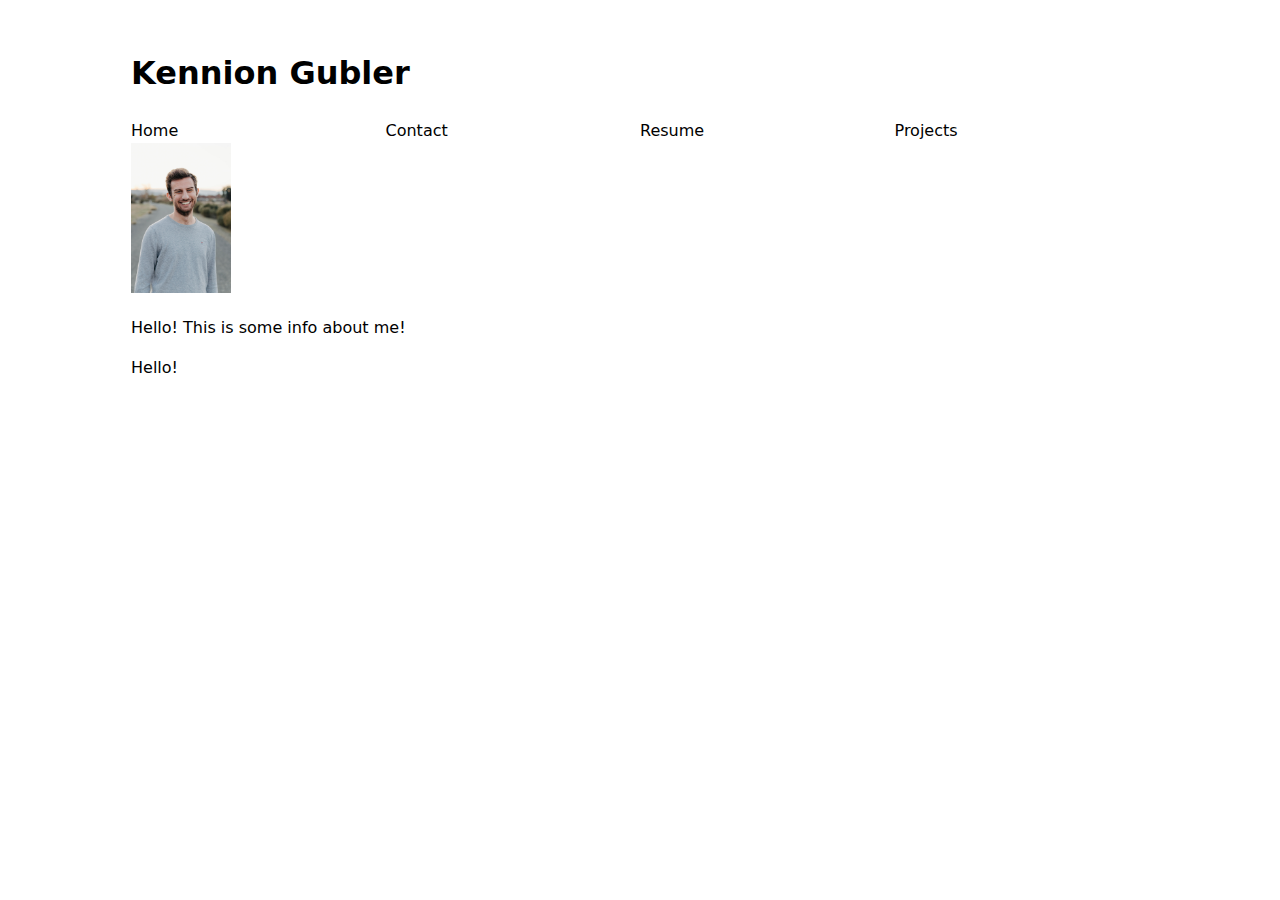
<file: index.html>
<!DOCTYPE html>
<html lang="en">
<head>
    <link rel="stylesheet" href="styles.css">
    <meta charset="UTF-8">
    <meta name="viewport" content="width=device-width, initial-scale=1.0">
    <title>Kennion Gubler - Portfolio</title>
</head>
<body>
    <h1>Kennion Gubler</h1>
    <nav>
        <a href="index.html">Home</a>
        <a href="contact/index.html">Contact</a>
        <a href="Resume/index.html">Resume</a>
        <a href="projects/index.html">Projects</a>
    </nav>
    <img id = "kennion" src="images/kennion.jpg" alt="picture of some random guy with a sweater">
    <p>Hello! This is some info about me!</p>
    Hello! 
</body>
</html>
</file>
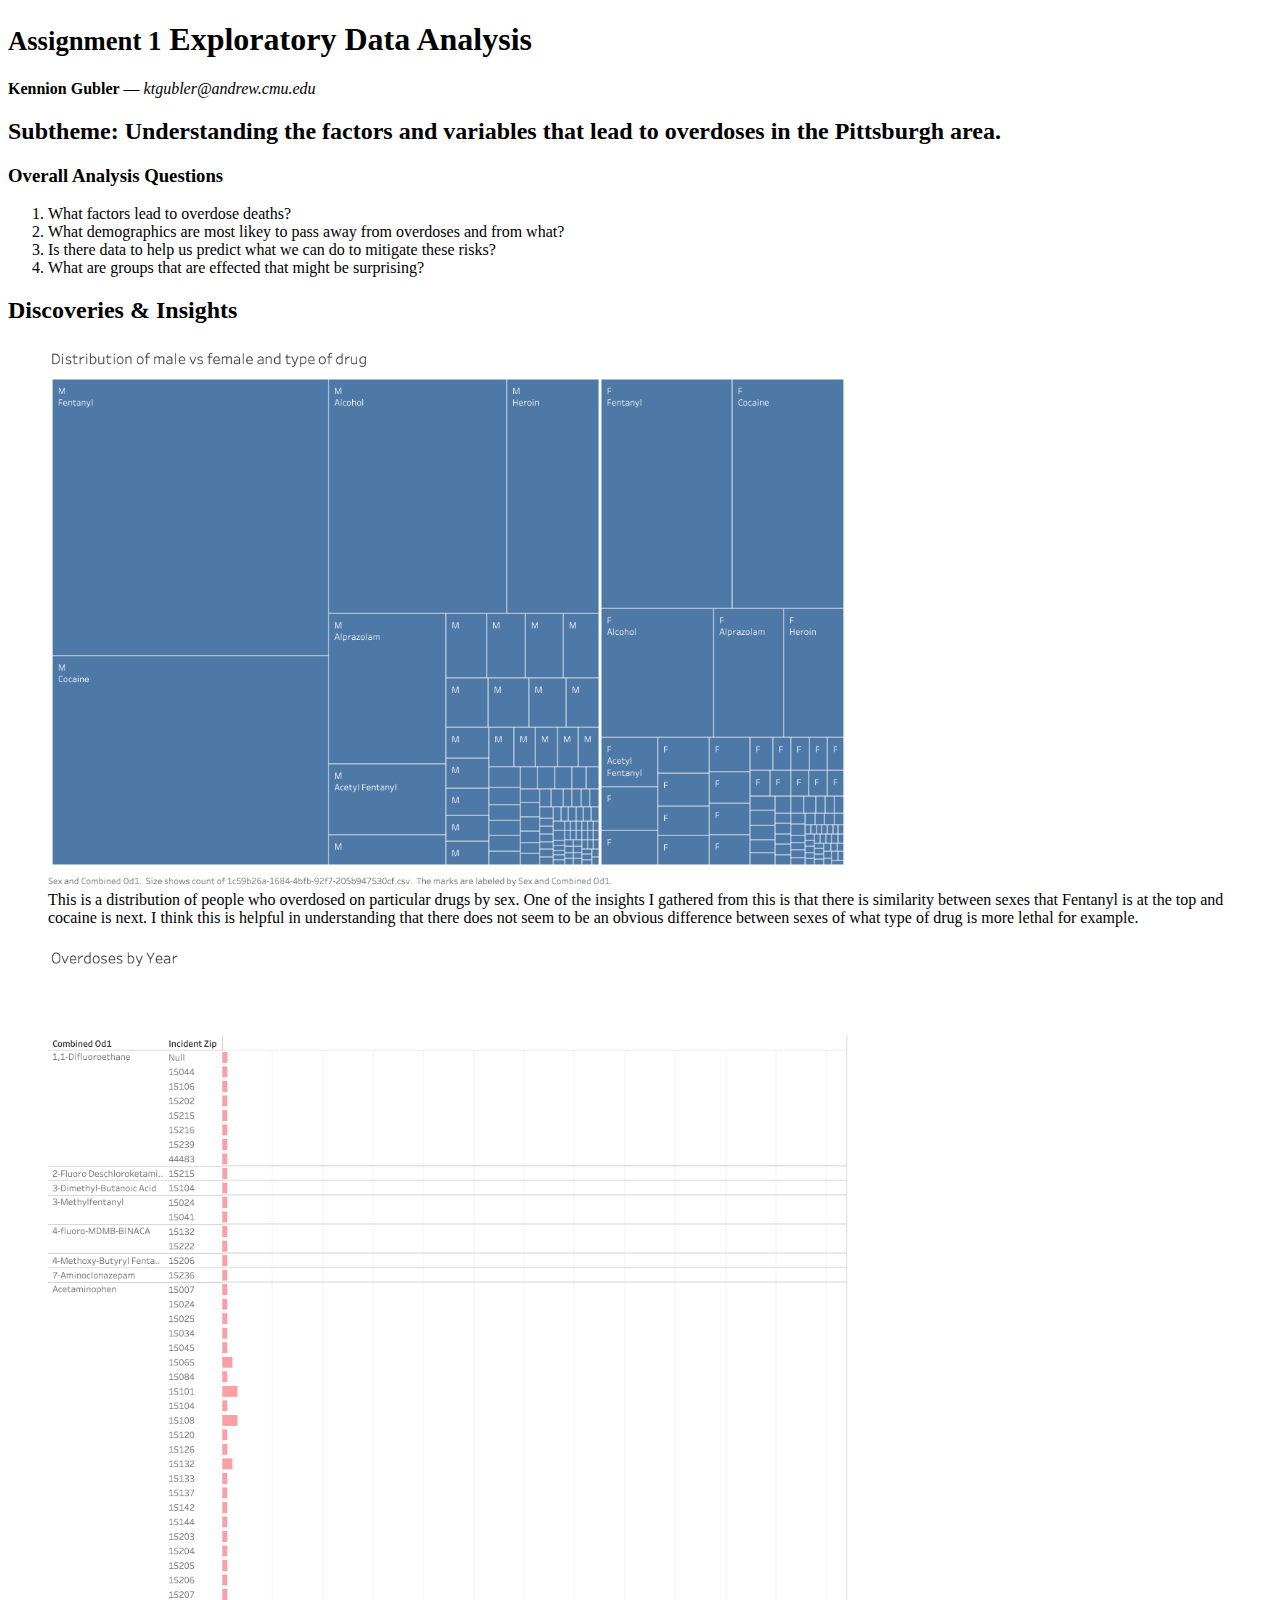
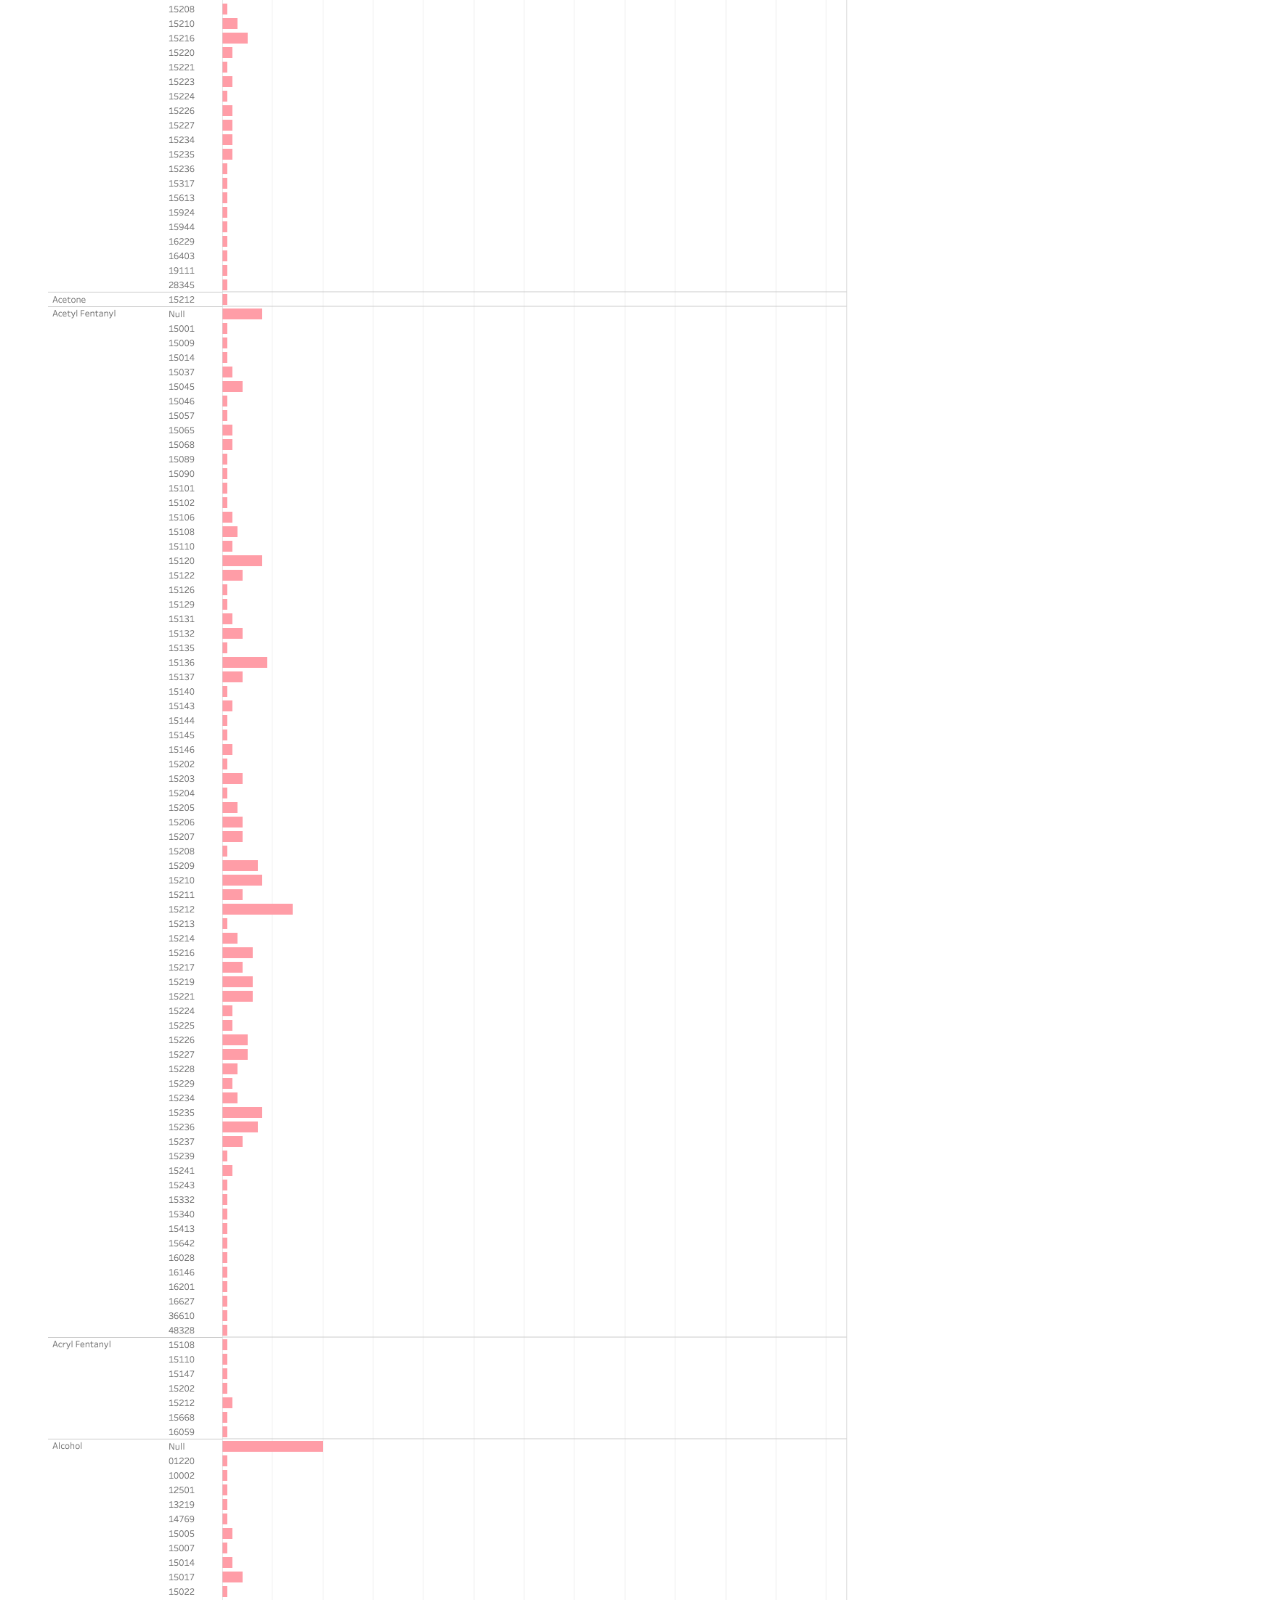
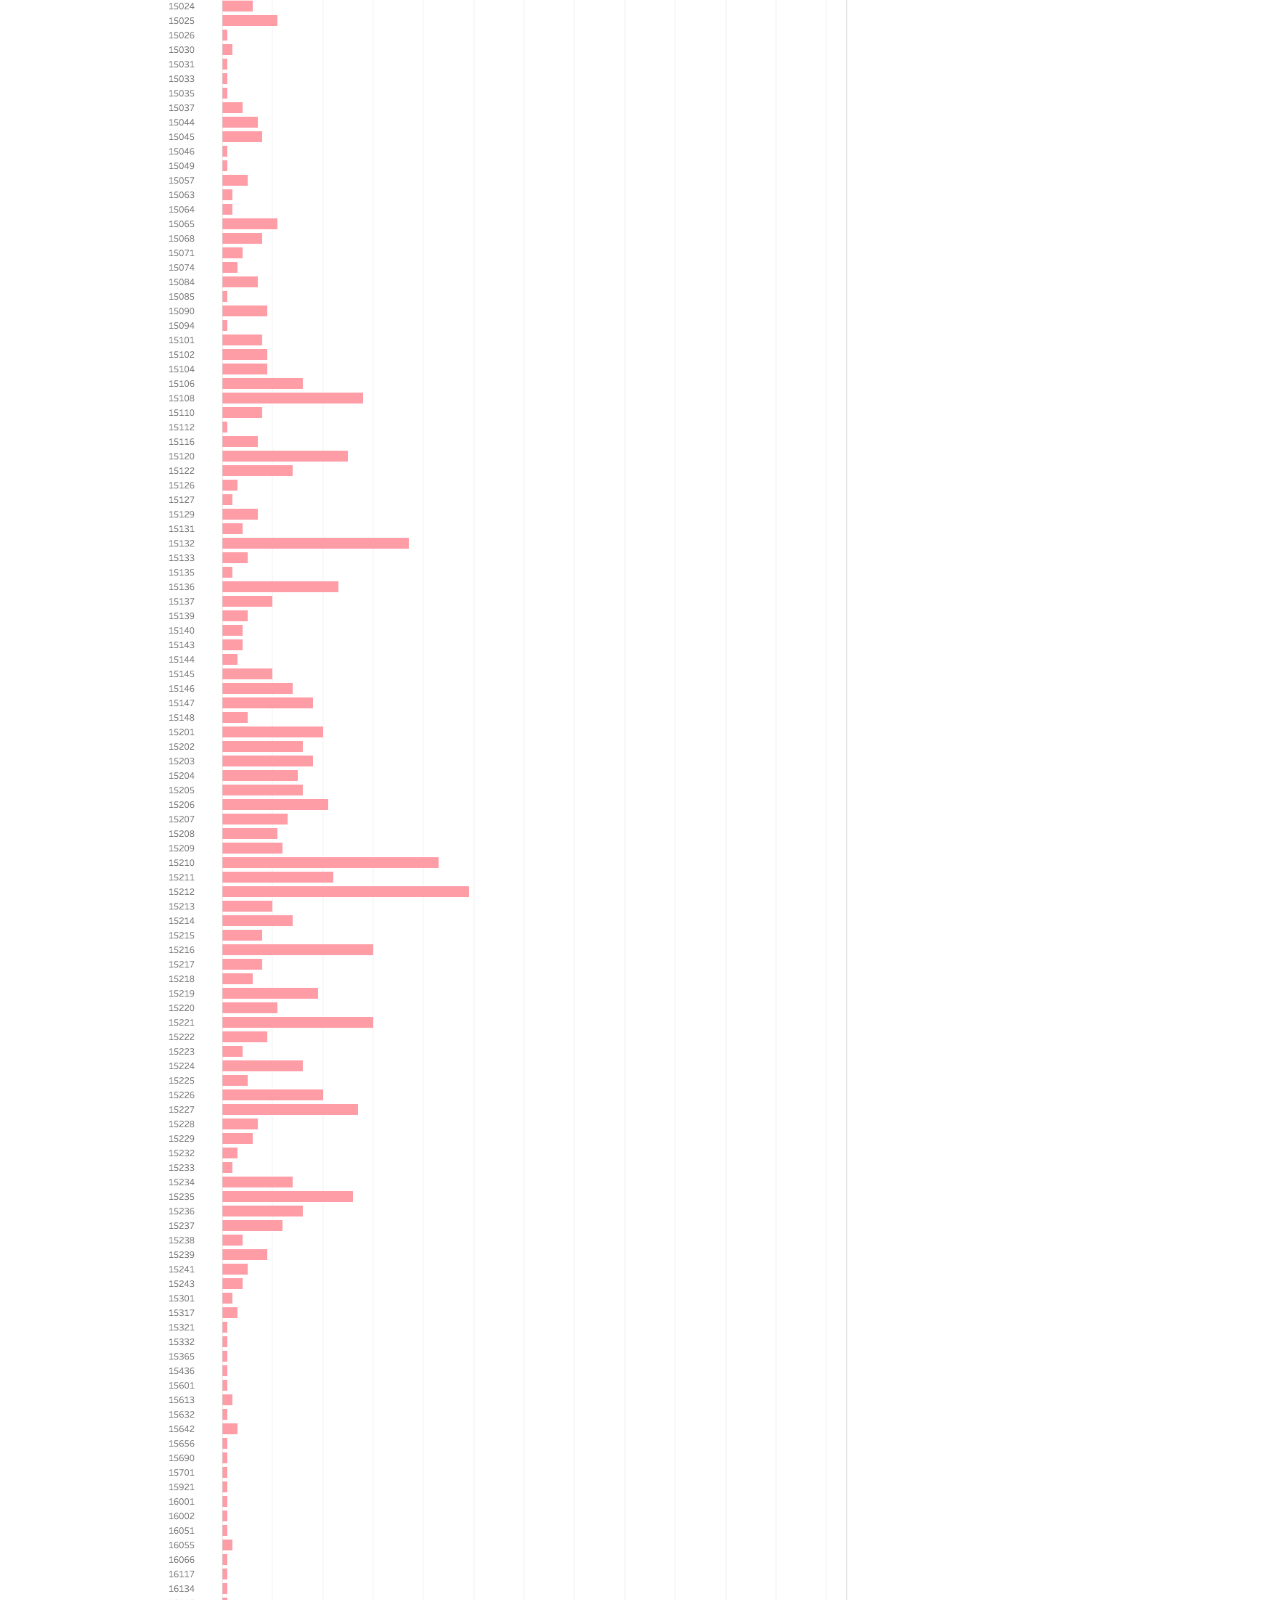
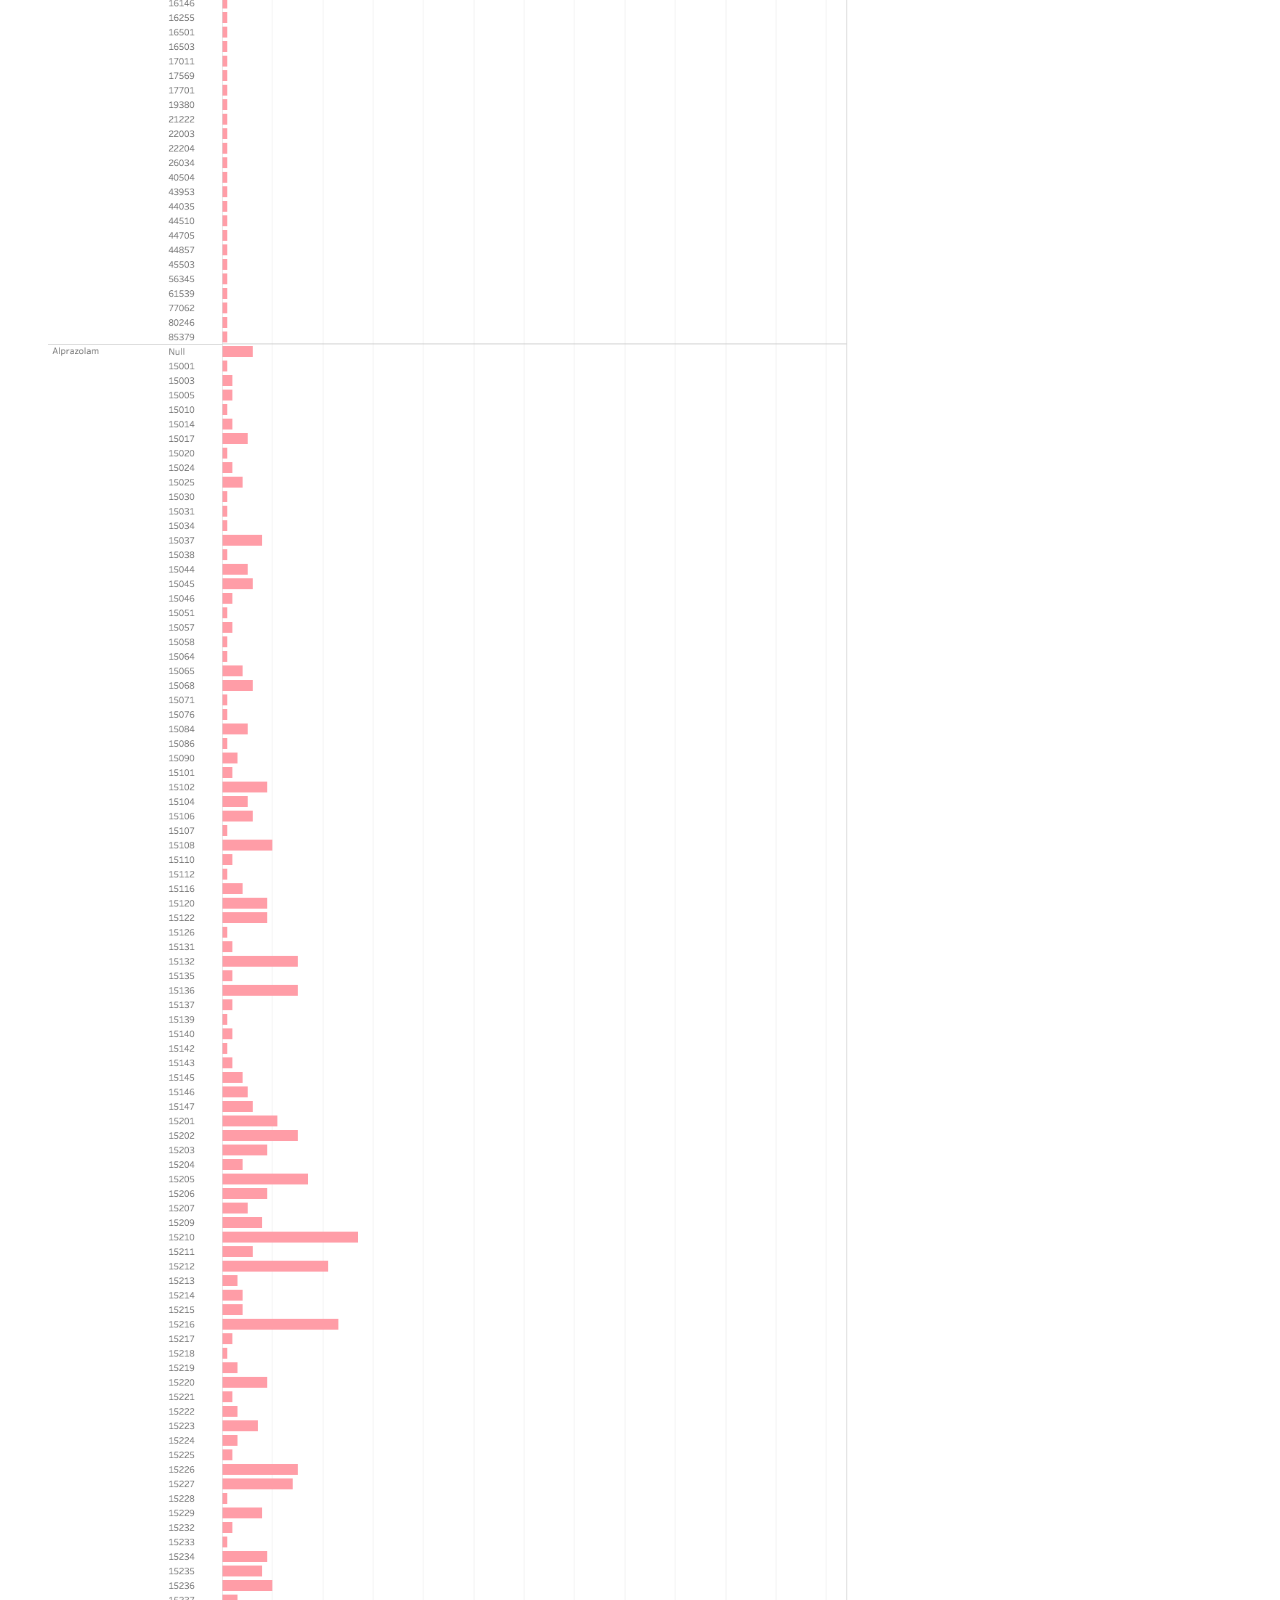
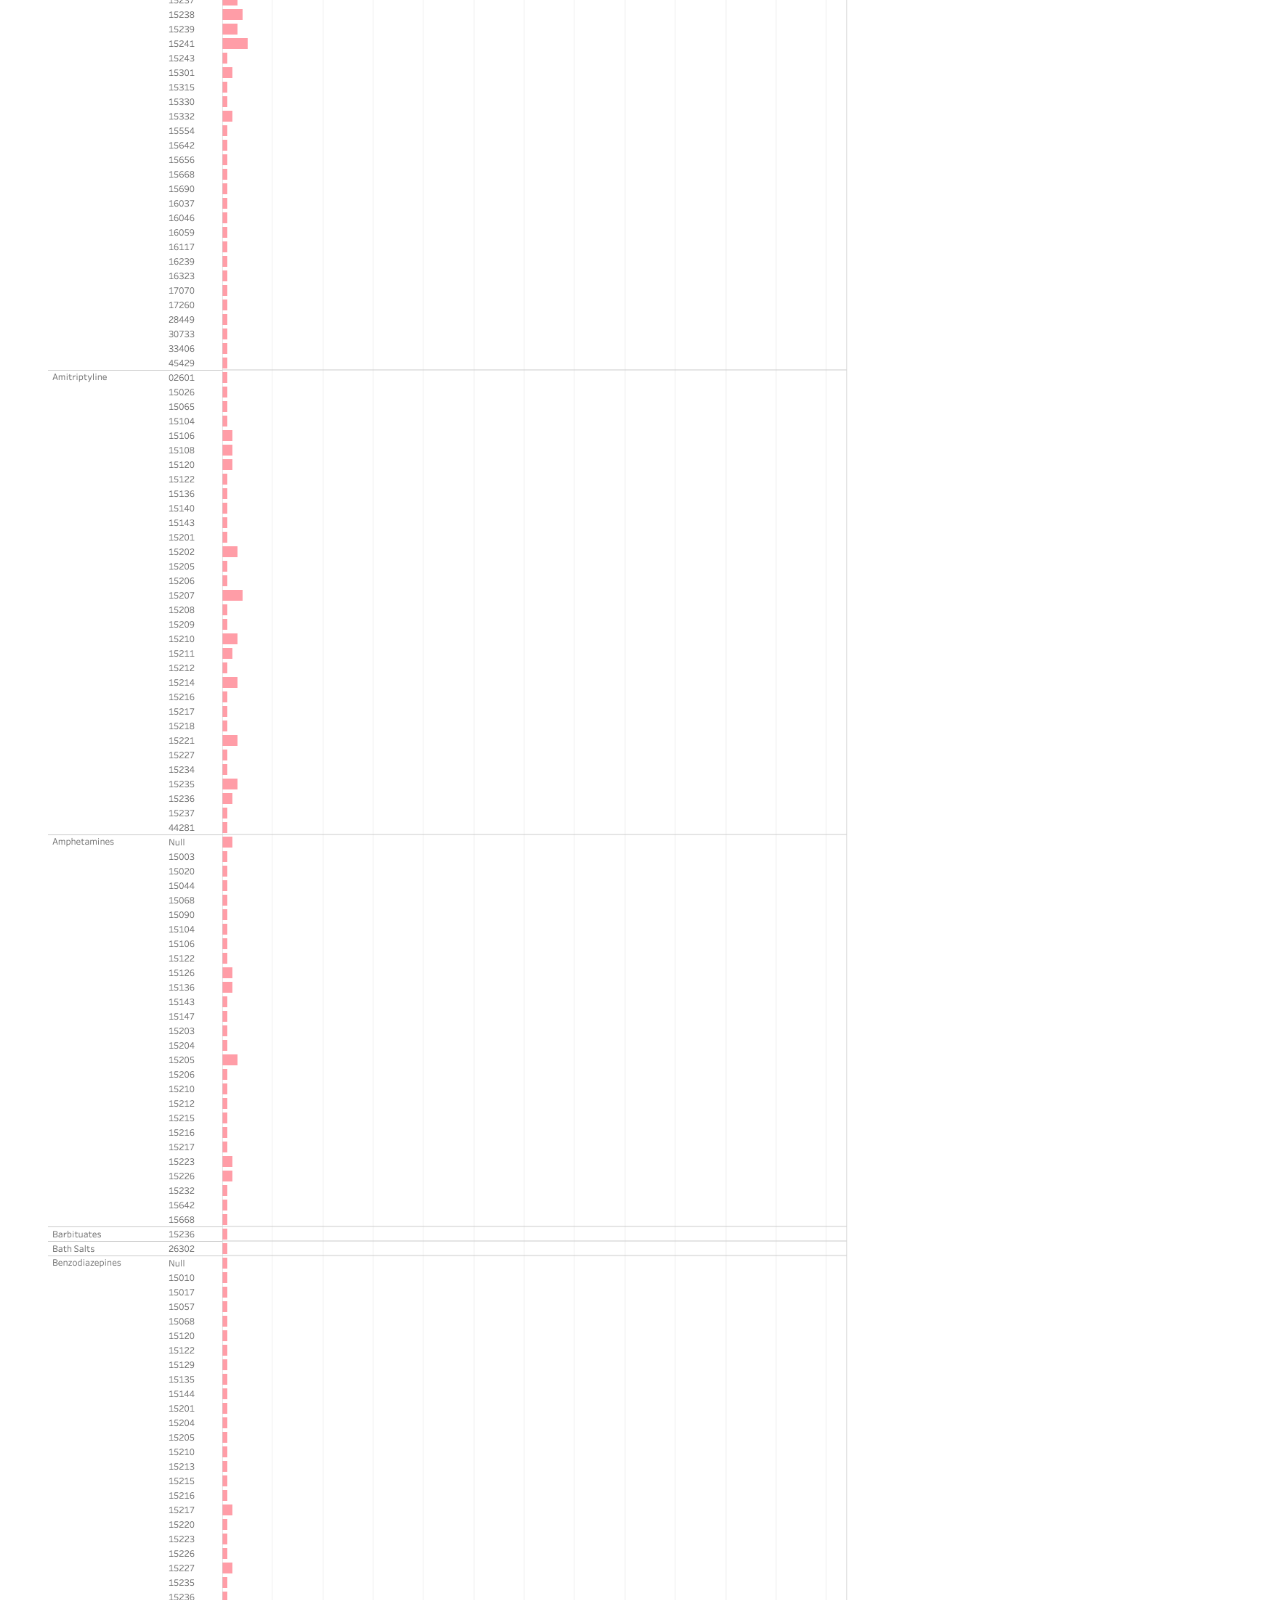
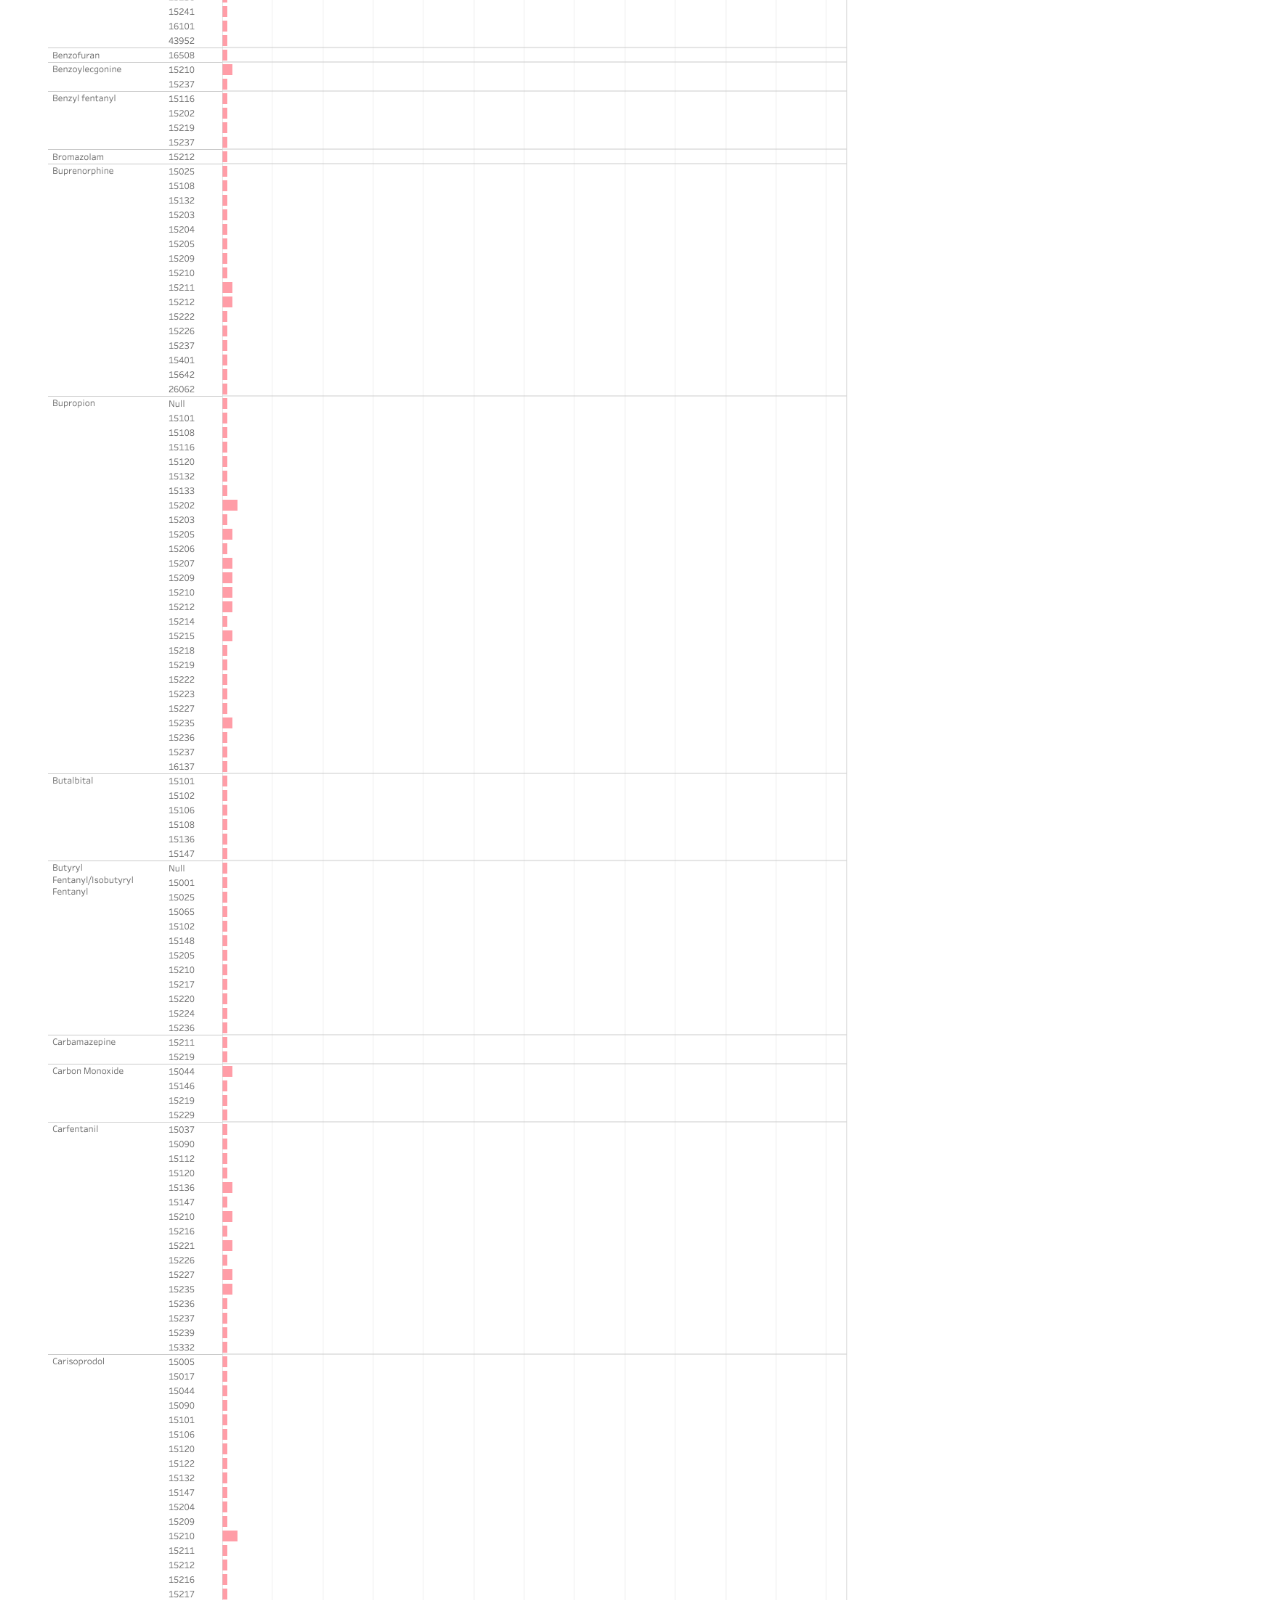
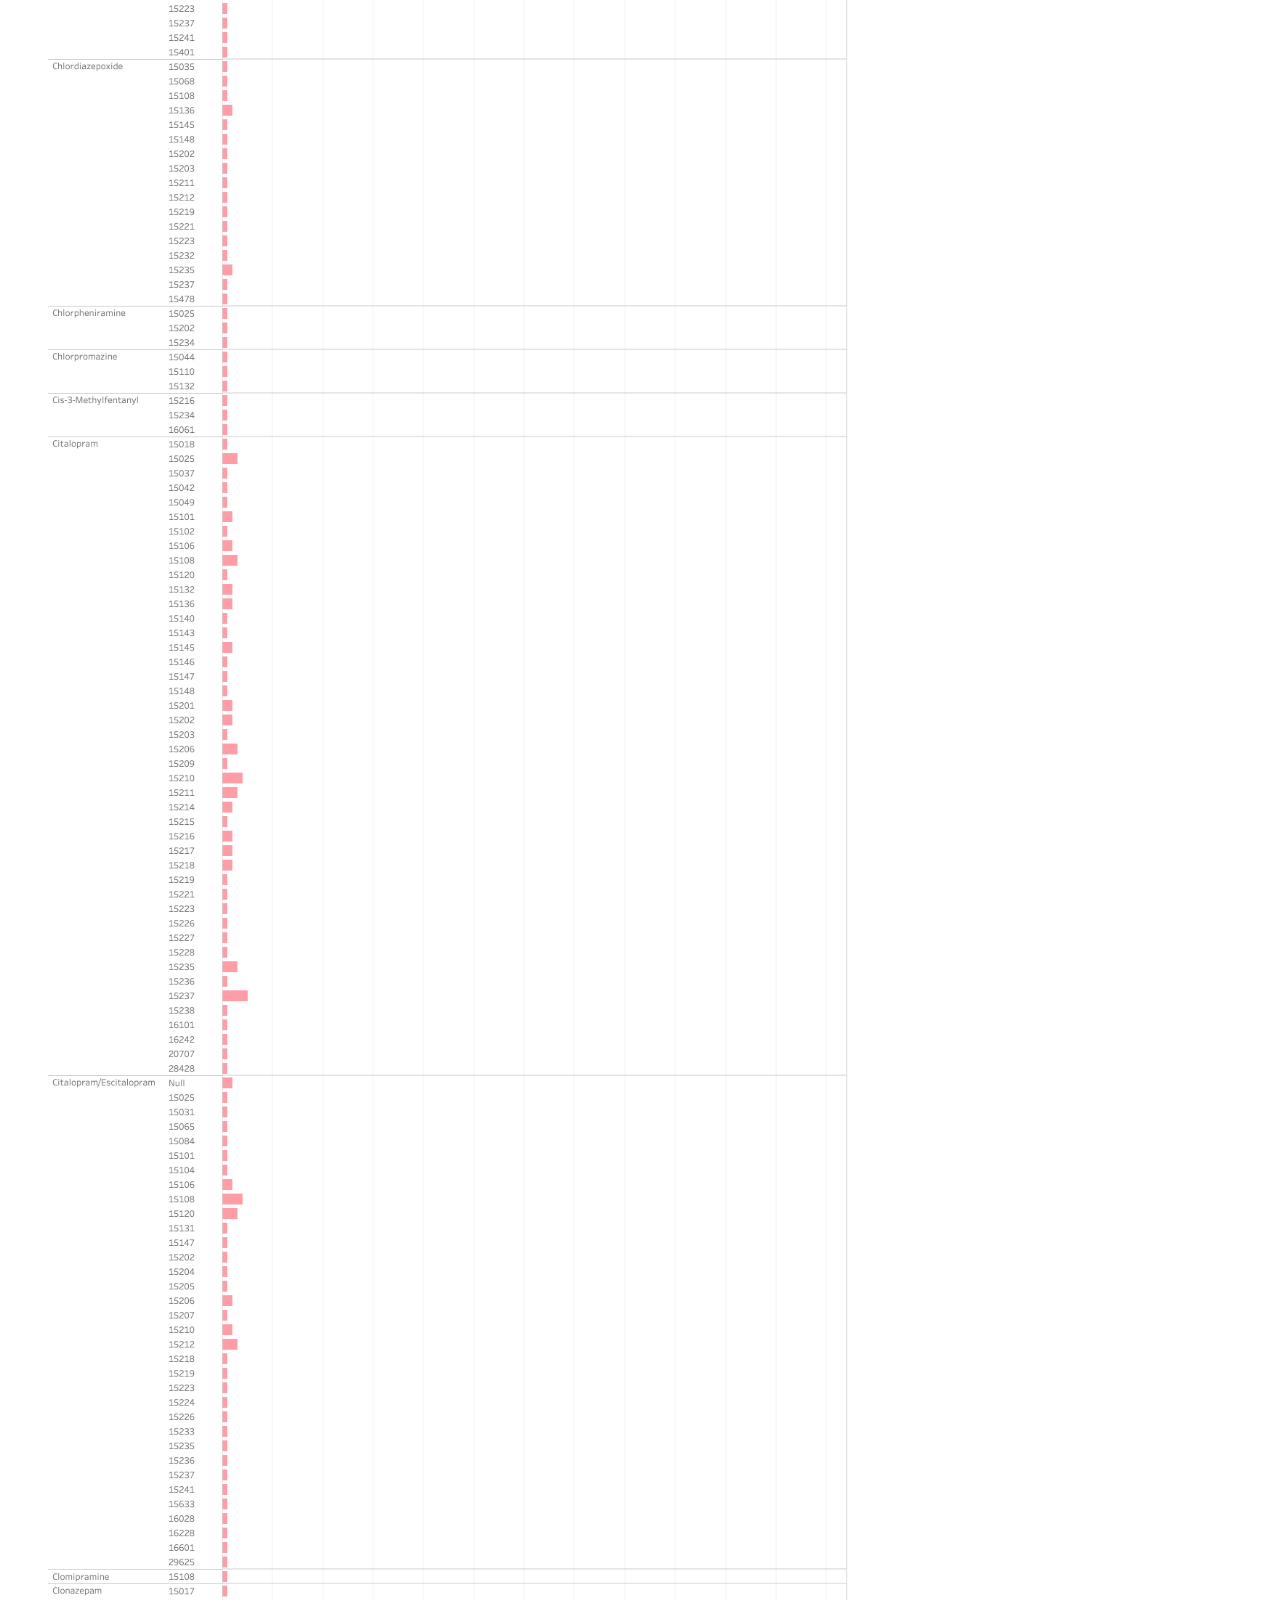
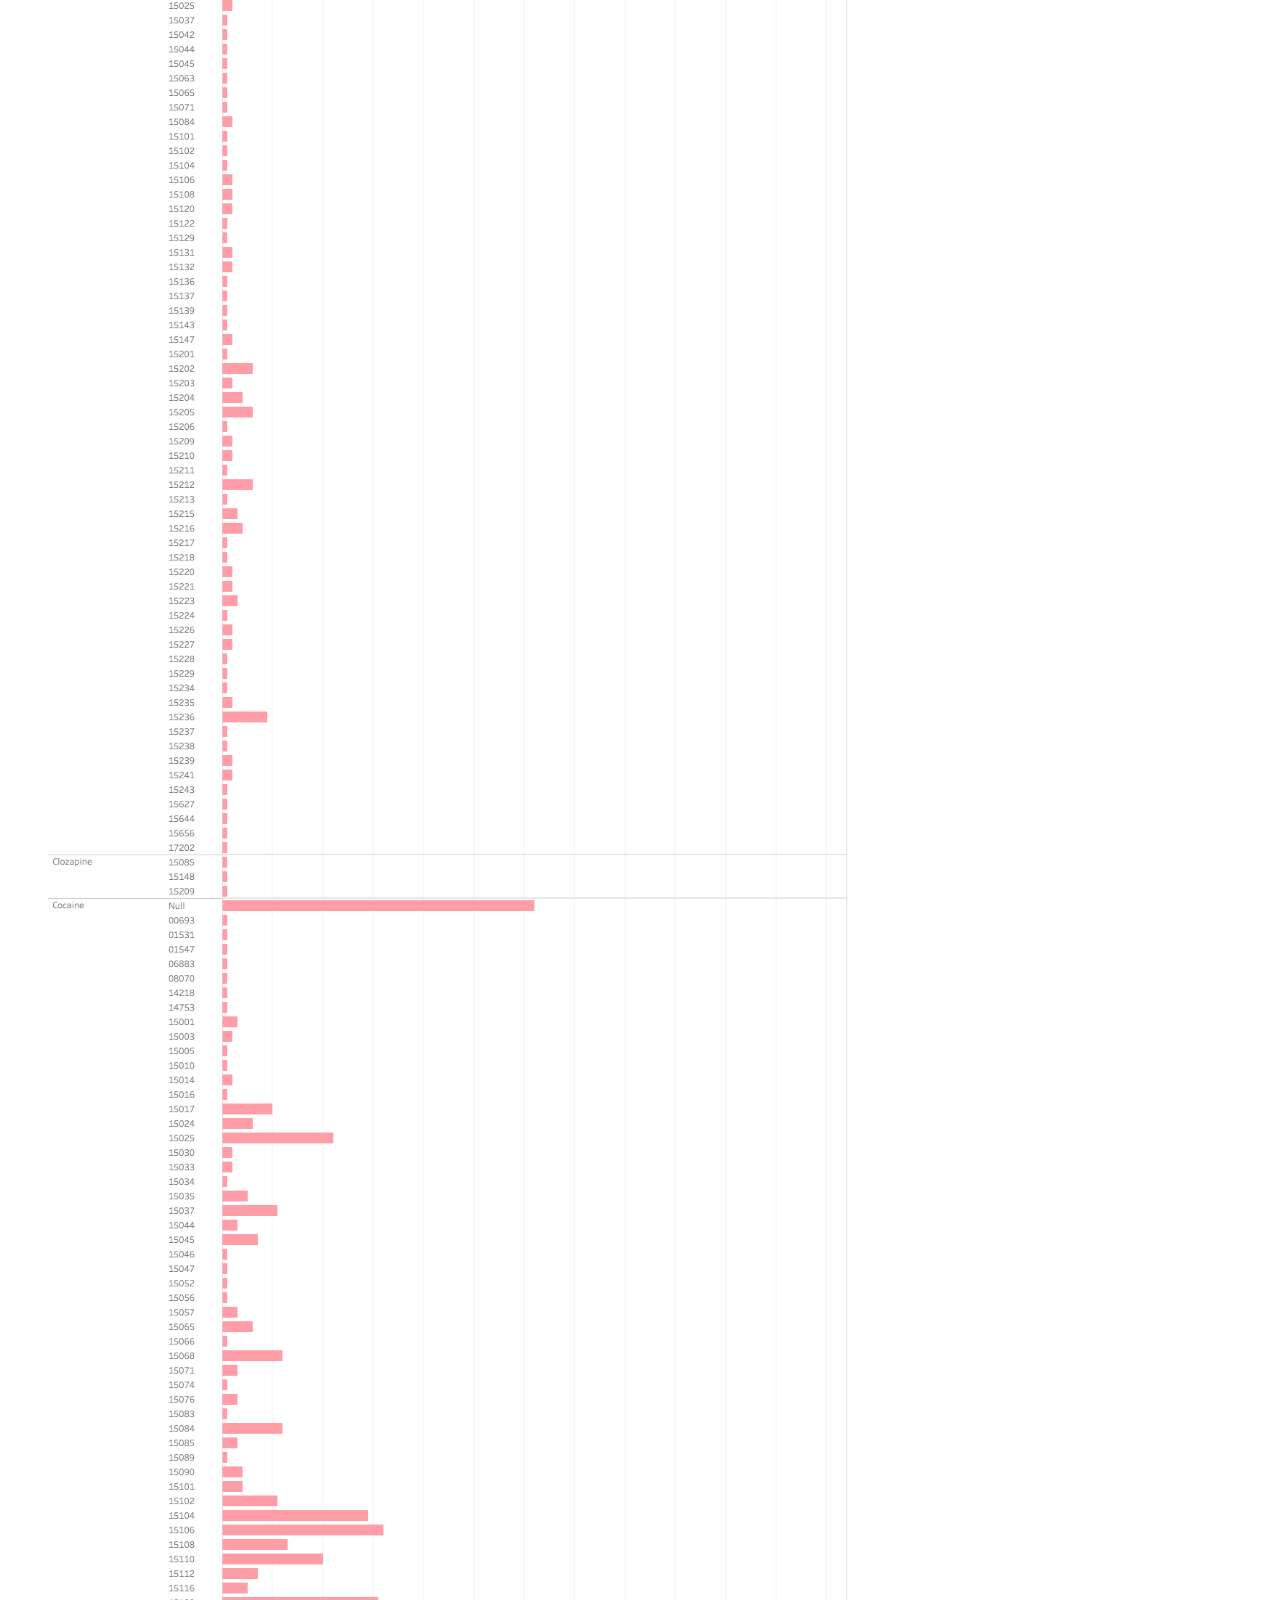
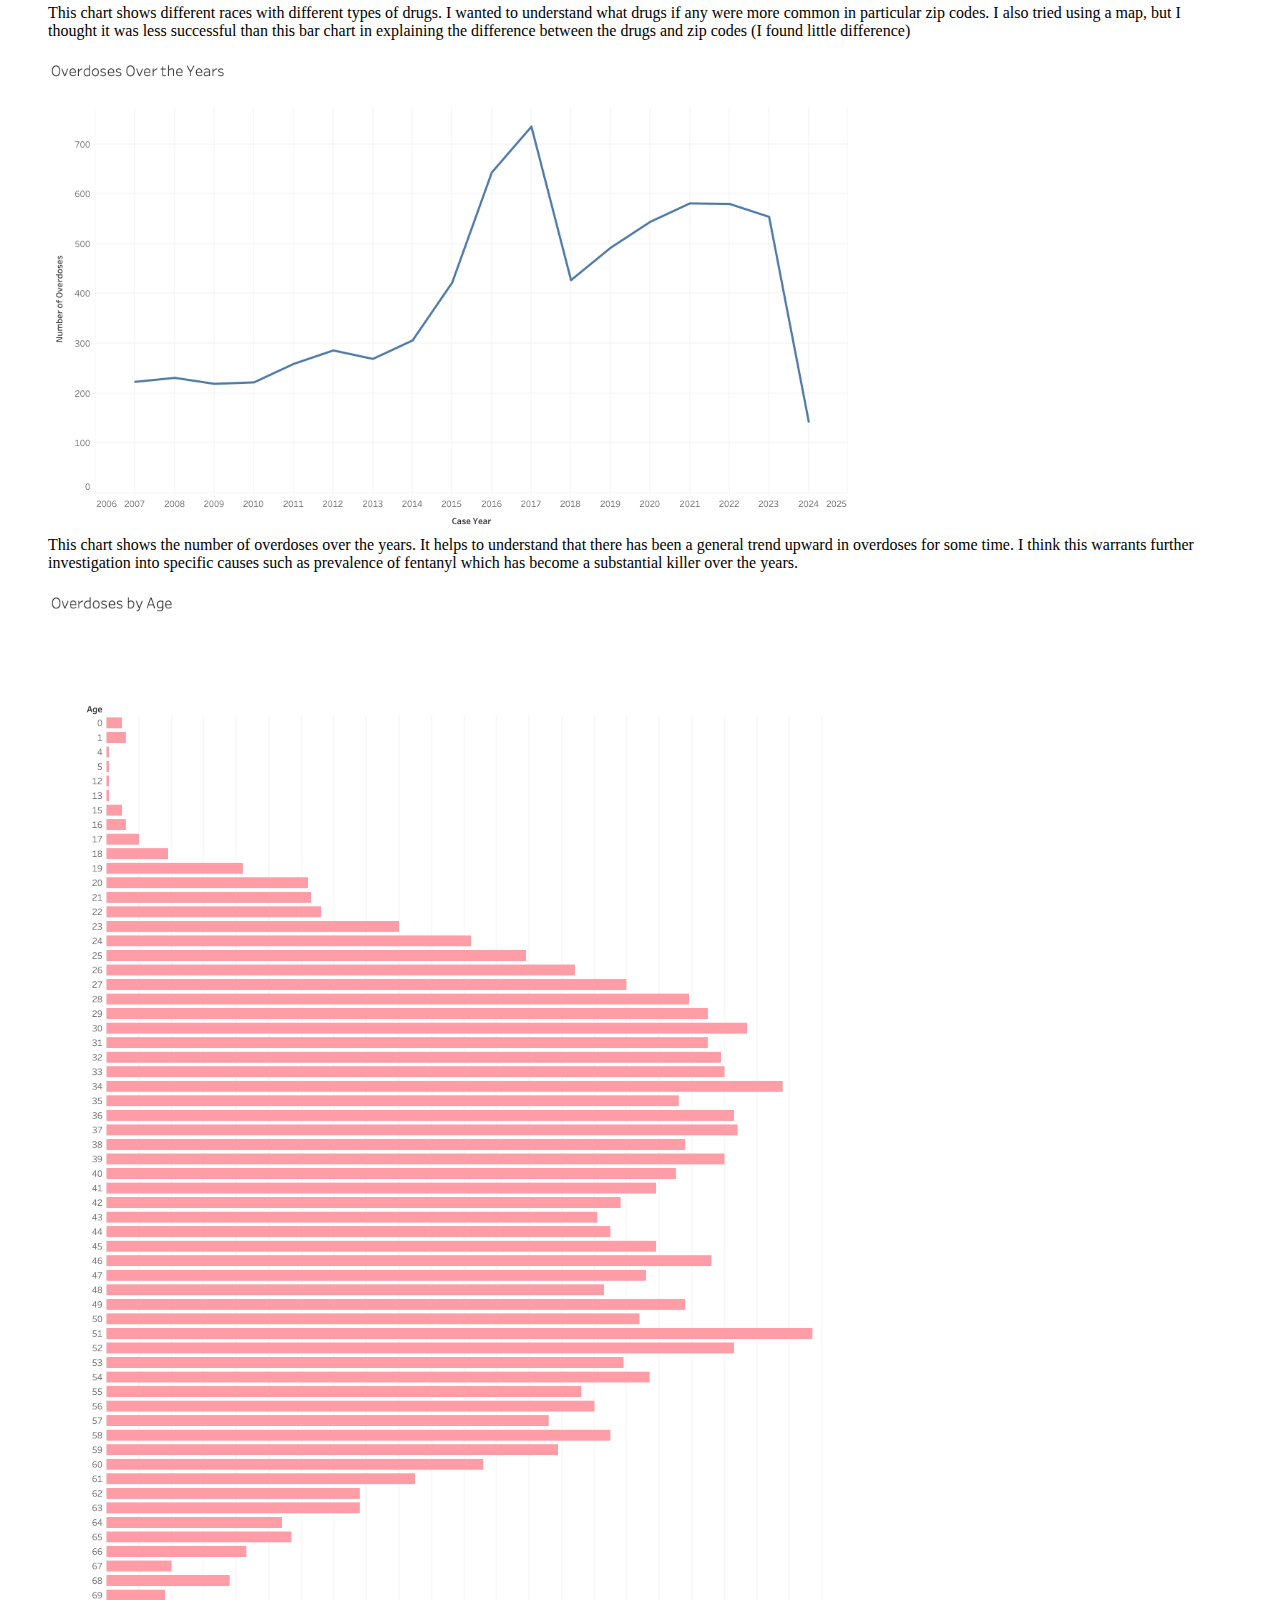
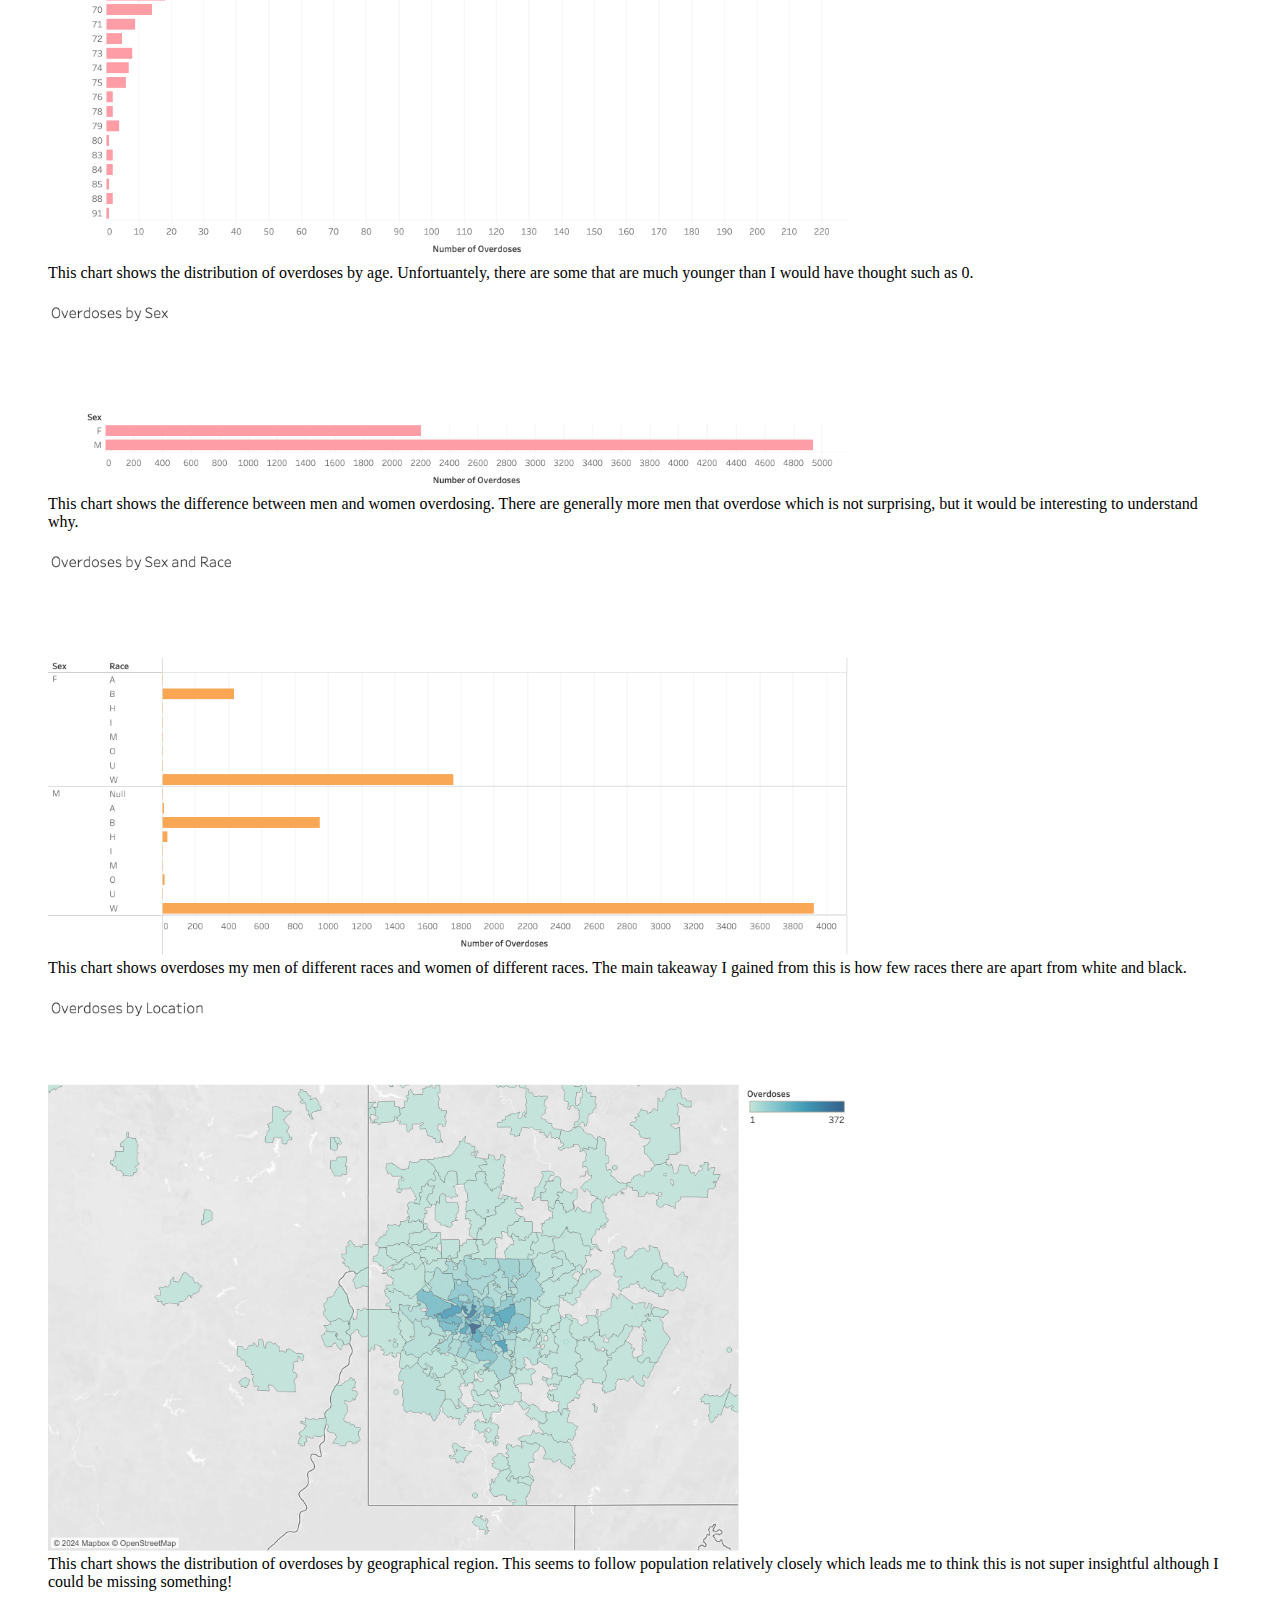
<file: A1 Exploratory Analysis/index.html>
<!DOCTYPE HTML>
<html lang="en">
<head>
	<title>Data Vis Assignment 1</title>
	<link rel="stylesheet" href="https://dig.cmu.edu/datavis-fall-2024/assignments/report.css" />
    <link rel="stylesheet" href="styles.css" />
</head>

<body>
	<header>
		<h1>
			<small>Assignment 1</small>
			Exploratory Data Analysis
		</h1>

		<p>
			<strong>Kennion Gubler</strong> — <em>ktgubler@andrew.cmu.edu</em>
		</p>
	</header>
	<main>
		<section>
			<h2>Subtheme: Understanding the factors and variables that lead to overdoses in the Pittsburgh area.</h2>

			<h3>Overall Analysis Questions</h3>
			<ol>
				<li>What factors lead to overdose deaths?</li>
				<li>What demographics are most likey to pass away from overdoses and from what?</li>
				<li>Is there data to help us predict what we can do to mitigate these risks?</li>
				<li>What are groups that are effected that might be surprising? </li>
			</ol>
		</section>

		<section>
			<h2>Discoveries & Insights</h2>

			<figure>
				<img src="sheet-2.png" alt="This is a distribution of people who overdosed on particular drugs by sex. One of the insights I gathered from this is that there is similarity between sexes that Fentanyl is at the top and cocaine is next. I think this is helpful in understnading that there does not seem to be an obvious difference between sexes of what type of drug is more lethal for example. " />
				<figcaption>
				This is a distribution of people who overdosed on particular drugs by sex. One of the insights I gathered from this is that there is similarity between sexes that Fentanyl is at the top and cocaine is next. I think this is helpful in understanding that there does not seem to be an obvious difference between sexes of what type of drug is more lethal for example. 
				</figcaption>
			</figure>

			<figure>
				<img src="sheet-3.png" alt="This chart shows the ditribution of overdoses by race specifically white and black. I was surpised by how few other races there were which may be Pittsburgh demographics or something else. It would be interesting to analyze this data in relation to the demographic population." />
				<figcaption>
				This chart shows different races with different types of drugs. I wanted to understand what drugs if any were more common in particular zip codes. I also tried using a map, but I thought it was less successful than this bar chart in explaining the difference between the drugs and zip codes (I found little difference)
				</figcaption>
			</figure>

			<figure>
				<img src="sheet-4.png" alt="This chart shows the number of overdoses over the years. It helps to understand that there has been a general trend upward in overdoses for some time. I think this warrants further investigation into specific causes such as prevalence of fentanyl which has become a substantial killer over the years." />
				<figcaption>
				This chart shows the number of overdoses over the years. It helps to understand that there has been a general trend upward in overdoses for some time. I think this warrants further investigation into specific causes such as prevalence of fentanyl which has become a substantial killer over the years.
				</figcaption>
			</figure>

			<figure>
				<img src="sheet-5.png" alt="This chart shows the distribution of overdoses by age. Unfortuantely, there are some that are much younger than I would have thought such as 0. " />
				<figcaption>
				This chart shows the distribution of overdoses by age. Unfortuantely, there are some that are much younger than I would have thought such as 0. 
				</figcaption>
			</figure>

			<figure>
				<img src="sheet-6.png" alt="This chart shows the difference between men and women overdosing. There are generally more men that overdose which is not surprising, but it would be interesting to understand why." />
				<figcaption>
				This chart shows the difference between men and women overdosing. There are generally more men that overdose which is not surprising, but it would be interesting to understand why.
				</figcaption>
			</figure>

			<figure>
				<img src="sheet-7.png" alt="This chart shows overdoses my men of different races and women of different races. The main takeaway I gained from this is how few races there are apart from white and black." />
				<figcaption>
				This chart shows overdoses my men of different races and women of different races. The main takeaway I gained from this is how few races there are apart from white and black.
				</figcaption>
			</figure>

			<figure>
				<img src="sheet-8.png" alt="This chart shows the distribution of overdoses by geographical region. This seems to follow population relatively closely which leads me to think this is not super insightful although I could be missing something! " />
				<figcaption>
				This chart shows the distribution of overdoses by geographical region. This seems to follow population relatively closely which leads me to think this is not super insightful although I could be missing something! 
				</figcaption>
			</figure>

			<figure>
				<img src="sheet-9.png" alt="This chart shows overdoses throughout the different years. This helps me understand the share of the population that has overdosed in a different way in comparison to other methods such as the line chart. " />
				<figcaption>
				This chart shows overdoses throughout the different years. This helps me understand the share of the population that has overdosed in a different way in comparison to other methods such as the line chart. 
				</figcaption>
			</figure>

			<figure>
				<img src="sheet-10.png" alt="This chart shows the difference between different years in a new way. It helps us visualize the rises and falls of different years." />
				<figcaption>
				This chart shows the difference between different years in a new way. It helps us visualize the rises and falls of different years.
				</figcaption>
			</figure>

			<figure>
				<img src="sheet-11.png" alt="This chart shows the distribution of data by sex and age. The main insight that I gained again is the harrowing fact that so many overdose and that many are young and old. I find this fact troubling, and it is certainly something that I hope to be able to address. " />
				<figcaption>
				This chart shows the distribution of data by sex and age. The main insight that I gained again is the harrowing fact that so many overdose and that many are young and old. I find this fact troubling, and it is certainly something that I hope to be able to address. 
				</figcaption>
			</figure>
		</section>

		<section>
			<h2>Summary</h2>

			<p>Some data were more surprising than others. I was personally most surprised about 
                he overdoses that happen at 0 years old for example. This is something that I did not
                 think of before looking at the data and assumed that there might be an error in how I was displaying it.
                  I am also surprised at the apparent lack of data for people that are not white or black. 
                  Perhaps this can be explained partially to the general demographics of Pittsburgh. 
                  Overall, this has helped me get an overview of what the data means and how this might 
                  be able to inform decision making. There are also charts that I have included that do 
                  not necessarily show too much such as the location map example which has helped me 
                  realize where I might find certain insights in the data </p>
		</section>
	</main>
</body>
</html>
</file>
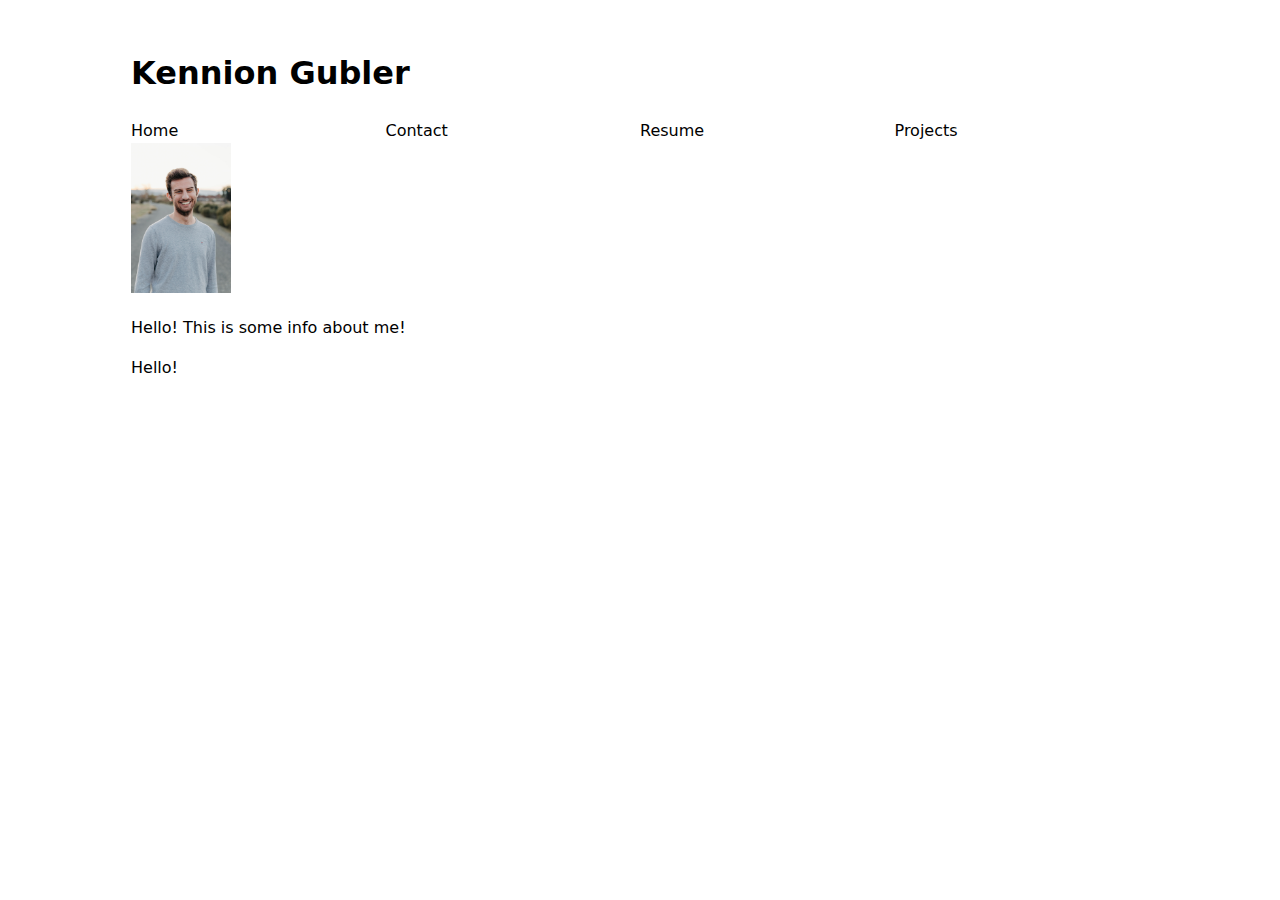
<file: home/index.html>
<!DOCTYPE html>
<html lang="en">
<head>
    <link rel="stylesheet" href="styles.css">
    <meta charset="UTF-8">
    <meta name="viewport" content="width=device-width, initial-scale=1.0">
    <title>Kennion Gubler - Portfolio</title>
</head>
<body>
    <h1>Kennion Gubler</h1>
    <nav>
        <a href="index.html">Home</a>
        <a href="../contact/index.html">Contact</a>
        <a href="../Resume/index.html">Resume</a>
        <a href="../projects/index.html">Projects</a>
    </nav>
    <img id = "kennion" src="../images/kennion.jpg" alt="picture of some random guy with a sweater">
    <p>Hello! This is some info about me!</p>
    Hello! 
</body>
</html>
</file>
<file: styles.css>
body {
    /* Set line height to 1.5 times the font size
       and use the OS’s UI font as the website font
     */
    font: 100%/1.5 system-ui;
    max-width: 100ch;
    margin-inline: auto;
    padding: 20px;
}
ul{
    display:contents;
}

a:active{
    border-bottom: 3px;
}


a{
    flex: 1;
    text-decoration: none;
    color: black;
}

li{
    display: contents;
}
nav{
    display: flex;
    /* border-bottom: solid 1px; */
}
#kennion{
    max-width: 100px;
}
</file>
<file: A1 Exploratory Analysis/styles.css>
figure img{
    max-width: 800px;
}
</file>
<file: home/styles.css>
body {
    /* Set line height to 1.5 times the font size
       and use the OS’s UI font as the website font
     */
    font: 100%/1.5 system-ui;
    max-width: 100ch;
    margin-inline: auto;
    padding: 20px;
}
ul{
    display:contents;
}

a:active{
    border-bottom: 3px;
}


a{
    flex: 1;
    text-decoration: none;
    color: black;
}

li{
    display: contents;
}
nav{
    display: flex;
    /* border-bottom: solid 1px; */
}
#kennion{
    max-width: 100px;
}
</file>
